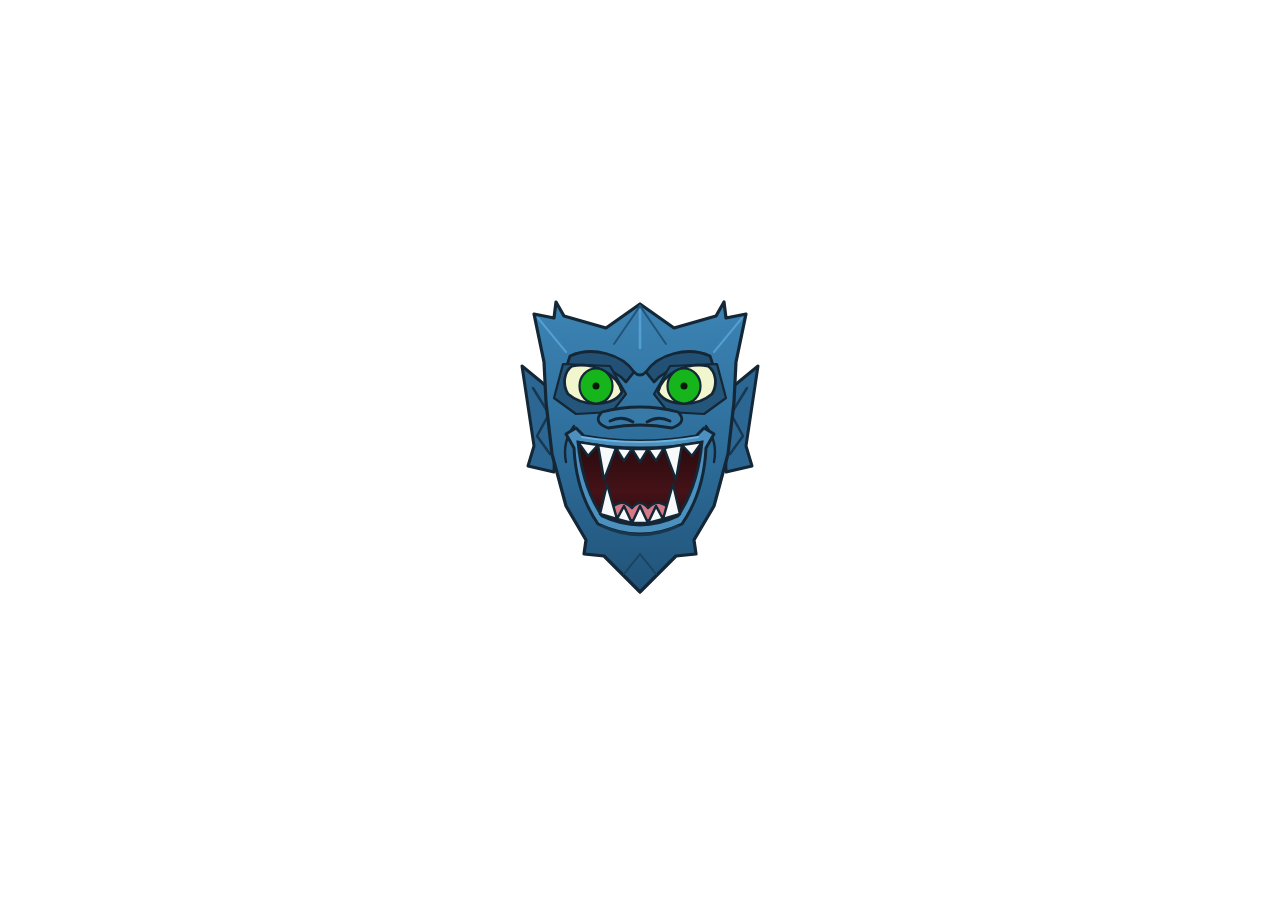
<file: ikazukimask.html>
<!DOCTYPE html>
<html lang="en">
<head>
<meta charset="UTF-8">
<title>Ikazuki's Mask</title>
<style>
  * {
    box-sizing: border-box;
    margin: 0;
    padding: 0;
  }
  body {
    display: flex;
    justify-content: center;
    align-items: center;
    min-height: 100vh;
    background: transparent;
  }
  .mask-wrap {
    width: 360px;
    height: 360px;
    display: flex;
    justify-content: center;
    align-items: center;
  }
  svg {
    width: 100%;
    height: 100%;
    overflow: visible;
  }
</style>
</head>
<body>
<div class="mask-wrap">
  <svg viewBox="0 0 360 360" xmlns="http://www.w3.org/2000/svg">
    <defs>
      <linearGradient id="maskBase" x1="0" y1="0" x2="0" y2="1">
        <stop offset="0%" stop-color="#3c84b4"/>
        <stop offset="55%" stop-color="#2c6b98"/>
        <stop offset="100%" stop-color="#215378"/>
      </linearGradient>
      <linearGradient id="maskShade" x1="0" y1="0" x2="1" y2="0">
        <stop offset="0%" stop-color="#215378"/>
        <stop offset="50%" stop-color="#3579a8"/>
        <stop offset="100%" stop-color="#215378"/>
      </linearGradient>
      <linearGradient id="mouthCavity" x1="0" y1="0" x2="0" y2="1">
        <stop offset="0%" stop-color="#280a0d"/>
        <stop offset="60%" stop-color="#451218"/>
        <stop offset="100%" stop-color="#2a0a0d"/>
      </linearGradient>
    </defs>

    <g stroke="#142736" stroke-width="3" stroke-linejoin="round" stroke-linecap="round">
      <path d="M 96 124 L 62 96 L 74 176 L 68 196 L 94 202 Z" fill="#2b6792"/>
      <path d="M 73 118 L 89 144 L 77 166 L 90 184" fill="none" stroke="#183850" stroke-width="2.5"/>
      <path d="M 264 124 L 298 96 L 286 176 L 292 196 L 266 202 Z" fill="#2b6792"/>
      <path d="M 287 118 L 271 144 L 283 166 L 270 184" fill="none" stroke="#183850" stroke-width="2.5"/>
    </g>

    <path d="M 180 34
             L 214 58
             L 256 46
             L 264 32
             L 266 48
             L 286 44
             L 276 92
             L 274 132
             L 268 184
             L 254 236
             L 234 270
             L 236 284
             L 216 286
             L 196 306
             L 180 322
             L 164 306
             L 144 286
             L 124 284
             L 126 270
             L 106 236
             L 92 184
             L 86 132
             L 84 92
             L 74 44
             L 94 48
             L 96 32
             L 104 46
             L 146 58
             Z"
          fill="url(#maskBase)" stroke="#142736" stroke-width="3.2" stroke-linejoin="round"/>

    <path d="M 180 36 L 180 78" stroke="#539fd1" stroke-width="2.5" stroke-linecap="round"/>
    <path d="M 180 36 L 154 74" stroke="#225378" stroke-width="2" stroke-linecap="round"/>
    <path d="M 180 36 L 206 74" stroke="#225378" stroke-width="2" stroke-linecap="round"/>
    <path d="M 78 48 L 106 82" stroke="#539fd1" stroke-width="2" stroke-linecap="round"/>
    <path d="M 282 48 L 254 82" stroke="#539fd1" stroke-width="2" stroke-linecap="round"/>

    <path d="M 110 86 C 132 76, 162 84, 174 102 L 166 112 C 152 96, 126 92, 106 98 Z"
          fill="#225175" stroke="#142736" stroke-width="2.8" stroke-linejoin="round"/>
    <path d="M 250 86 C 228 76, 198 84, 186 102 L 194 112 C 208 96, 234 92, 254 98 Z"
          fill="#225175" stroke="#142736" stroke-width="2.8" stroke-linejoin="round"/>
    <path d="M 174 102 Q 180 108 186 102" fill="none" stroke="#142736" stroke-width="2.8" stroke-linecap="round"/>

    <path d="M 103 94 L 94 128 L 116 144 L 152 142 L 166 124 L 150 96 Z"
          fill="#24567b" stroke="#142736" stroke-width="2.2" stroke-linejoin="round"/>
    <path d="M 257 94 L 266 128 L 244 144 L 208 142 L 194 124 L 210 96 Z"
          fill="#24567b" stroke="#142736" stroke-width="2.2" stroke-linejoin="round"/>

    <path d="M 112 96 C 134 92, 158 104, 162 122 C 154 136, 124 138, 108 124 C 102 114, 104 102, 112 96 Z"
          fill="#f2f6cf" stroke="#142736" stroke-width="2.8"/>
    <ellipse cx="136" cy="116" rx="16.5" ry="17.5" fill="#17b51c" stroke="#142736" stroke-width="2.2"/>
    <circle cx="136" cy="116" r="3.5" fill="#091a0a"/>

    <path d="M 248 96 C 226 92, 202 104, 198 122 C 206 136, 236 138, 252 124 C 258 114, 256 102, 248 96 Z"
          fill="#f2f6cf" stroke="#142736" stroke-width="2.8"/>
    <ellipse cx="224" cy="116" rx="16.5" ry="17.5" fill="#17b51c" stroke="#142736" stroke-width="2.2"/>
    <circle cx="224" cy="116" r="3.5" fill="#091a0a"/>

    <path d="M 142 142 Q 180 132 218 142 Q 228 152 212 158 Q 180 152 148 158 Q 132 152 142 142 Z"
          fill="#377aa8" stroke="#142736" stroke-width="2.8" stroke-linejoin="round"/>
    <path d="M 150 151 Q 162 145 173 152" fill="none" stroke="#142736" stroke-width="2.8" stroke-linecap="round"/>
    <path d="M 210 151 Q 198 145 187 152" fill="none" stroke="#142736" stroke-width="2.8" stroke-linecap="round"/>

    <path d="M 114 156 Q 102 172 106 192" fill="none" stroke="#142736" stroke-width="2.4" stroke-linecap="round"/>
    <path d="M 246 156 Q 258 172 254 192" fill="none" stroke="#142736" stroke-width="2.4" stroke-linecap="round"/>

    <path d="M 106 164
             L 116 158
             L 124 166
             Q 180 176 236 166
             L 244 158
             L 254 164
             L 246 178
             Q 244 222 222 254
             Q 180 274 138 254
             Q 116 222 114 178
             Z"
          fill="#4b90bf" stroke="#142736" stroke-width="3" stroke-linejoin="round"/>

    <path d="M 118 172
             Q 180 184 242 172
             Q 238 216 218 246
             Q 180 264 142 246
             Q 122 216 118 172 Z"
          fill="url(#mouthCavity)" stroke="#142736" stroke-width="2.8"/>

    <path d="M 148 242 Q 160 226 172 238 Q 180 228 188 238 Q 200 226 212 242 Q 180 260 148 242 Z"
          fill="#d67888" stroke="#142736" stroke-width="2.5" stroke-linejoin="round"/>

    <g fill="#f7f9fa" stroke="#142736" stroke-width="2.5" stroke-linejoin="round">
      <polygon points="118,172 128,186 138,175"/>
      <polygon points="138,175 144,210 156,178"/>
      <polygon points="156,178 164,191 172,179"/>
      <polygon points="172,179 180,192 188,179"/>
      <polygon points="188,179 196,191 204,178"/>
      <polygon points="204,178 216,210 222,175"/>
      <polygon points="222,175 232,186 242,172"/>

      <polygon points="140,244 147,214 157,249"/>
      <polygon points="157,249 164,236 172,253"/>
      <polygon points="172,253 180,236 188,253"/>
      <polygon points="188,253 196,236 203,249"/>
      <polygon points="203,249 213,214 220,244"/>
    </g>

    <path d="M 122 167 Q 180 177 238 167" fill="none" stroke="#6db2e0" stroke-width="2.2" stroke-linecap="round"/>
    <path d="M 142 256 Q 180 274 218 256" fill="none" stroke="#183850" stroke-width="2.5" stroke-linecap="round"/>
    <path d="M 164 304 L 180 284 L 196 304" fill="none" stroke="#1b4361" stroke-width="2" stroke-linecap="round" stroke-linejoin="round"/>
  </svg>
</div>
</body>
</html>
</file>
